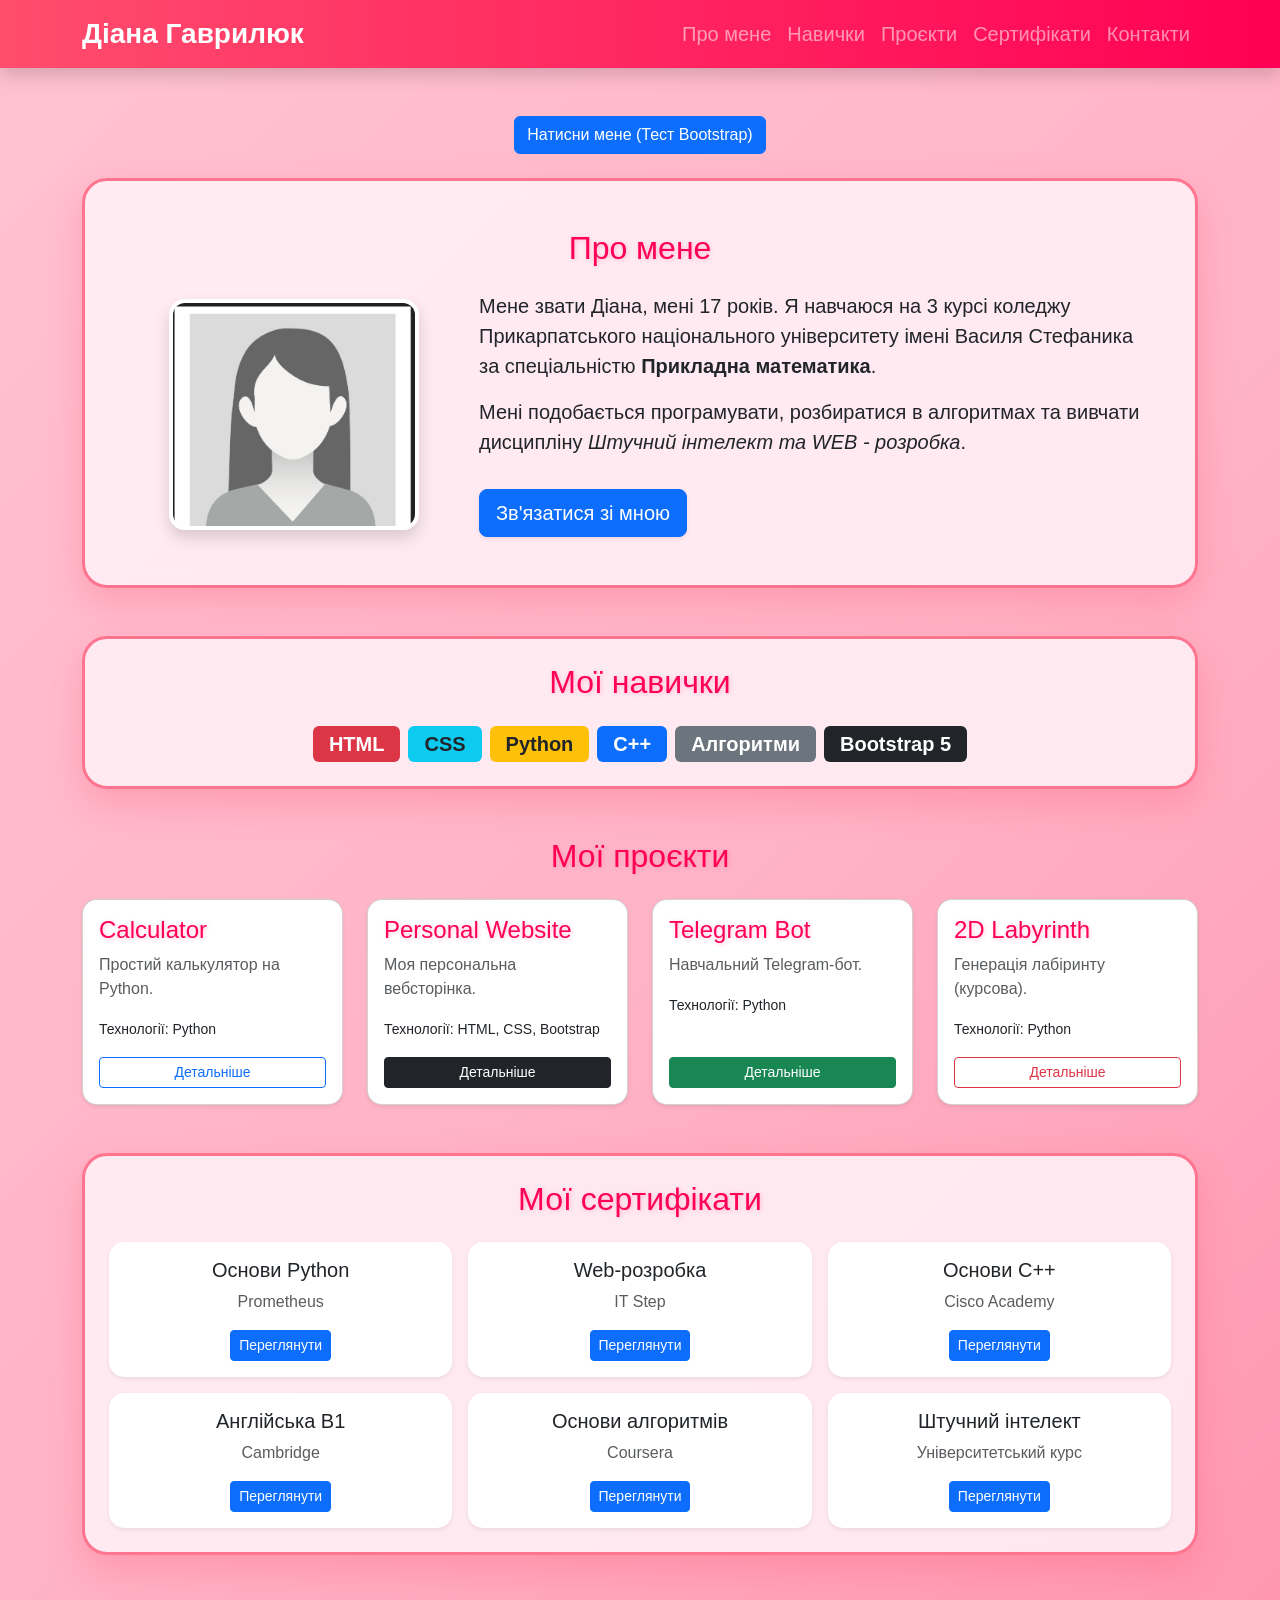
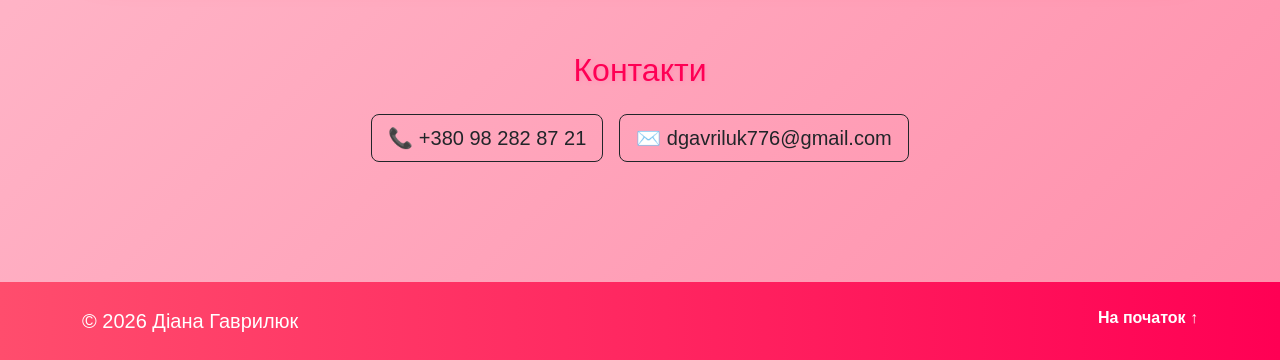
<file: PRactice_4/index.html>
<!DOCTYPE html>
<html lang="uk">
<head>
    <meta charset="UTF-8">
    <meta name="viewport" content="width=device-width, initial-scale=1.0">
    <title>Персональна сторінка — Діана Гаврилюк</title>
    <link href="https://cdn.jsdelivr.net/npm/bootstrap@5.3.2/dist/css/bootstrap.min.css" rel="stylesheet">
    <link rel="stylesheet" href="style.css">
</head>
<body id="top" class="d-flex flex-column min-vh-100">

    <nav class="navbar navbar-expand-lg navbar-dark sticky-top page-header shadow">
        <div class="container">
            <a class="navbar-brand fw-bold fs-3" href="#">Діана Гаврилюк</a>
            <button class="navbar-toggler" type="button" data-bs-toggle="collapse" data-bs-target="#navbarNav">
                <span class="navbar-toggler-icon"></span>
            </button>
            <div class="collapse navbar-collapse" id="navbarNav">
                <ul class="navbar-nav ms-auto fs-5">
                    <li class="nav-item"><a class="nav-link" href="#about">Про мене</a></li>
                    <li class="nav-item"><a class="nav-link" href="#skills">Навички</a></li>
                    <li class="nav-item"><a class="nav-link" href="#projects">Проєкти</a></li>
                    <li class="nav-item"><a class="nav-link" href="#certificates">Сертифікати</a></li>
                    <li class="nav-item"><a class="nav-link" href="#contacts">Контакти</a></li>
                </ul>
            </div>
        </div>
    </nav>

    <main class="container my-5 flex-grow-1">
        
        <div class="text-center mb-4">
            <button class="btn btn-primary">Натисни мене (Тест Bootstrap)</button>
        </div>

        <section id="about" class="custom-section p-4 p-md-5 mb-5 text-center text-md-start">
            <h2 class="mb-4 text-center custom-title">Про мене</h2>
            <div class="row align-items-center">
                <div class="col-md-4 mb-4 mb-md-0 text-center">
                    <img class="img-fluid rounded-4 border border-4 border-white shadow" src="images/photo.jpg" alt="Моя фотографія" style="max-width: 250px;">
                </div>
                <div class="col-md-8">
                    <p class="fs-5 text-dark">
                        Мене звати Діана, мені 17 років. Я навчаюся на 3 курсі коледжу Прикарпатського національного університету імені Василя Стефаника за спеціальністю <strong>Прикладна математика</strong>.
                    </p>
                    <p class="fs-5 text-dark">
                        Мені подобається програмувати, розбиратися в алгоритмах та вивчати дисципліну <em>Штучний інтелект та WEB - розробка</em>.
                    </p>
                    <a href="#contacts" class="btn btn-primary btn-lg mt-3 shadow-sm">Зв'язатися зі мною</a>
                </div>
            </div>
        </section>

        <section id="skills" class="custom-section p-4 mb-5 text-center">
            <h2 class="mb-4 custom-title">Мої навички</h2>
            <div class="d-flex justify-content-center flex-wrap gap-2">
                <span class="badge bg-danger fs-5 py-2 px-3">HTML</span>
                <span class="badge bg-info text-dark fs-5 py-2 px-3">CSS</span>
                <span class="badge bg-warning text-dark fs-5 py-2 px-3">Python</span>
                <span class="badge bg-primary fs-5 py-2 px-3">C++</span>
                <span class="badge bg-secondary fs-5 py-2 px-3">Алгоритми</span>
                <span class="badge bg-dark fs-5 py-2 px-3">Bootstrap 5</span>
            </div>
        </section>

        <section id="projects" class="mb-5">
            <h2 class="text-center mb-4 custom-title">Мої проєкти</h2>
            <div class="row g-4">
                <div class="col-md-6 col-lg-3">
                    <div class="card h-100 shadow-sm custom-card">
                        <div class="card-body d-flex flex-column">
                            <h5 class="card-title custom-title fs-4">Calculator</h5>
                            <p class="card-text text-muted">Простий калькулятор на Python.</p>
                            <p class="card-text"><small>Технології: Python</small></p>
                            <a href="https://github.com/dianahavryliuk24-ops/-2_-" target="_blank" class="btn btn-outline-primary btn-sm mt-auto">Детальніше</a>
                        </div>
                    </div>
                </div>
                <div class="col-md-6 col-lg-3">
                    <div class="card h-100 shadow-sm custom-card">
                        <div class="card-body d-flex flex-column">
                            <h5 class="card-title custom-title fs-4">Personal Website</h5>
                            <p class="card-text text-muted">Моя персональна вебсторінка.</p>
                            <p class="card-text"><small>Технології: HTML, CSS, Bootstrap</small></p>
                            <a href="index.html" class="btn btn-dark btn-sm mt-auto">Детальніше</a>
                        </div>
                    </div>
                </div>
                <div class="col-md-6 col-lg-3">
                    <div class="card h-100 shadow-sm custom-card">
                        <div class="card-body d-flex flex-column">
                            <h5 class="card-title custom-title fs-4">Telegram Bot</h5>
                            <p class="card-text text-muted">Навчальний Telegram-бот.</p>
                            <p class="card-text"><small>Технології: Python</small></p>
                            <a href="telegram-bot.html" class="btn btn-success btn-sm mt-auto">Детальніше</a>
                        </div>
                    </div>
                </div>
                <div class="col-md-6 col-lg-3">
                    <div class="card h-100 shadow-sm custom-card">
                        <div class="card-body d-flex flex-column">
                            <h5 class="card-title custom-title fs-4">2D Labyrinth</h5>
                            <p class="card-text text-muted">Генерація лабіринту (курсова).</p>
                            <p class="card-text"><small>Технології: Python</small></p>
                            <a href="#" class="btn btn-outline-danger btn-sm mt-auto">Детальніше</a>
                        </div>
                    </div>
                </div>
            </div>
        </section>

        <section id="certificates" class="custom-section p-4 mb-5">
            <h2 class="text-center mb-4 custom-title">Мої сертифікати</h2>
            <div class="row g-3">
                <div class="col-12 col-md-6 col-lg-4">
                    <div class="card h-100 border-0 shadow-sm">
                        <div class="card-body text-center">
                            <h5 class="card-title">Основи Python</h5>
                            <p class="card-text text-muted">Prometheus</p>
                            <button class="btn btn-primary btn-sm">Переглянути</button>
                        </div>
                    </div>
                </div>
                <div class="col-12 col-md-6 col-lg-4">
                    <div class="card h-100 border-0 shadow-sm">
                        <div class="card-body text-center">
                            <h5 class="card-title">Web-розробка</h5>
                            <p class="card-text text-muted">IT Step</p>
                            <button class="btn btn-primary btn-sm">Переглянути</button>
                        </div>
                    </div>
                </div>
                <div class="col-12 col-md-6 col-lg-4">
                    <div class="card h-100 border-0 shadow-sm">
                        <div class="card-body text-center">
                            <h5 class="card-title">Основи C++</h5>
                            <p class="card-text text-muted">Cisco Academy</p>
                            <button class="btn btn-primary btn-sm">Переглянути</button>
                        </div>
                    </div>
                </div>
                <div class="col-12 col-md-6 col-lg-4">
                    <div class="card h-100 border-0 shadow-sm">
                        <div class="card-body text-center">
                            <h5 class="card-title">Англійська B1</h5>
                            <p class="card-text text-muted">Cambridge</p>
                            <button class="btn btn-primary btn-sm">Переглянути</button>
                        </div>
                    </div>
                </div>
                <div class="col-12 col-md-6 col-lg-4">
                    <div class="card h-100 border-0 shadow-sm">
                        <div class="card-body text-center">
                            <h5 class="card-title">Основи алгоритмів</h5>
                            <p class="card-text text-muted">Coursera</p>
                            <button class="btn btn-primary btn-sm">Переглянути</button>
                        </div>
                    </div>
                </div>
                <div class="col-12 col-md-6 col-lg-4">
                    <div class="card h-100 border-0 shadow-sm">
                        <div class="card-body text-center">
                            <h5 class="card-title">Штучний інтелект</h5>
                            <p class="card-text text-muted">Університетський курс</p>
                            <button class="btn btn-primary btn-sm">Переглянути</button>
                        </div>
                    </div>
                </div>
            </div>
        </section>

        <section id="contacts" class="text-center mb-4 py-5">
            <h2 class="mb-4 custom-title">Контакти</h2>
            <div class="d-flex justify-content-center gap-3 flex-wrap">
                <a href="tel:+380982828721" class="btn btn-outline-dark btn-lg">📞 +380 98 282 87 21</a>
                <a href="mailto:dgavriluk776@gmail.com" class="btn btn-outline-dark btn-lg">✉️ dgavriluk776@gmail.com</a>
            </div>
        </section>
    </main>

    <footer class="page-header py-4 text-center mt-auto">
        <div class="container d-flex justify-content-between text-white">
            <p class="mb-0 fs-5">© 2026 Діана Гаврилюк</p>
            <a href="#top" class="text-white text-decoration-none fw-bold">На початок ↑</a>
        </div>
    </footer>

    <script src="https://cdn.jsdelivr.net/npm/bootstrap@5.3.2/dist/js/bootstrap.bundle.min.js"></script>
</body>
</html>
</file>
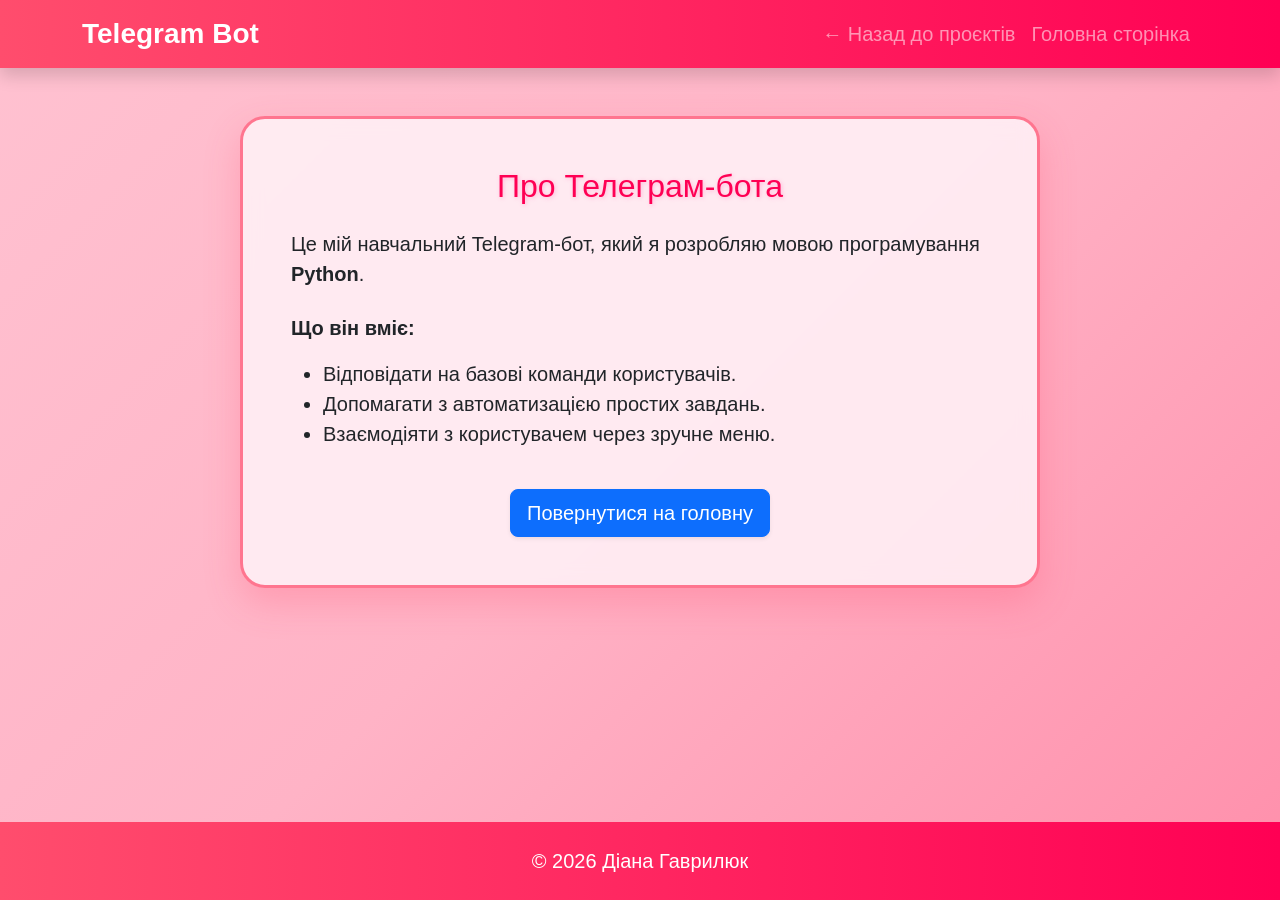
<file: PRactice_4/telegram-bot.html>
<!DOCTYPE html>
<html lang="uk">
<head>
    <meta charset="UTF-8">
    <meta name="viewport" content="width=device-width, initial-scale=1.0">
    <title>Telegram Bot — Проєкт Діани</title>
    <link href="https://cdn.jsdelivr.net/npm/bootstrap@5.3.2/dist/css/bootstrap.min.css" rel="stylesheet">
    <link rel="stylesheet" href="style.css">
</head>
<body id="top" class="d-flex flex-column min-vh-100">

    <nav class="navbar navbar-expand-lg navbar-dark sticky-top page-header shadow">
        <div class="container">
            <a class="navbar-brand fw-bold fs-3" href="index.html">Telegram Bot</a>
            <button class="navbar-toggler" type="button" data-bs-toggle="collapse" data-bs-target="#navbarNav">
                <span class="navbar-toggler-icon"></span>
            </button>
            <div class="collapse navbar-collapse" id="navbarNav">
                <ul class="navbar-nav ms-auto fs-5">
                    <li class="nav-item"><a class="nav-link" href="index.html#projects">← Назад до проєктів</a></li>
                    <li class="nav-item"><a class="nav-link" href="index.html">Головна сторінка</a></li>
                </ul>
            </div>
        </div>
    </nav>

    <main class="container my-5 flex-grow-1">
        <section class="custom-section p-4 p-md-5 mx-auto" style="max-width: 800px;">
            <h2 class="mb-4 text-center custom-title">Про Телеграм-бота</h2>
            <div class="text-center text-md-start">
                <p class="fs-5 text-dark">
                    Це мій навчальний Telegram-бот, який я розробляю мовою програмування <strong>Python</strong>.
                </p>
                <p class="fs-5 text-dark mt-4">
                    <strong>Що він вміє:</strong>
                </p>
                <ul class="fs-5 text-dark text-start d-inline-block">
                    <li>Відповідати на базові команди користувачів.</li>
                    <li>Допомагати з автоматизацією простих завдань.</li>
                    <li>Взаємодіяти з користувачем через зручне меню.</li>
                </ul>
                <div class="text-center mt-4">
                    <a href="index.html" class="btn btn-primary btn-lg shadow-sm">Повернутися на головну</a>
                </div>
            </div>
        </section>
    </main>

    <footer class="page-header py-4 text-center mt-auto">
        <div class="container text-white">
            <p class="mb-0 fs-5">© 2026 Діана Гаврилюк</p>
        </div>
    </footer>

    <script src="https://cdn.jsdelivr.net/npm/bootstrap@5.3.2/dist/js/bootstrap.bundle.min.js"></script>
</body>
</html>
</file>
<file: PRactice_4/style.css>
body {
    background: linear-gradient(135deg, #ffc2d1 0%, #ffb3c6 50%, #ff8fab 100%);
    font-family: 'Trebuchet MS', sans-serif;
}

.page-header {
    background: linear-gradient(90deg, #ff4d6d 0%, #ff0054 100%);
}

.custom-title {
    color: #ff0054;
    text-shadow: 1px 1px 4px rgba(255, 105, 180, 0.4);
}

.custom-section {
    background-color: rgba(255, 240, 245, 0.9);
    backdrop-filter: blur(10px);
    border: 3px solid #ff758f;
    border-radius: 25px;
    box-shadow: 0 15px 35px rgba(255, 77, 109, 0.25);
    transition: transform 0.3s ease, box-shadow 0.3s ease;
}

.custom-section:hover {
    transform: translateY(-3px);
    box-shadow: 0 20px 40px rgba(255, 20, 147, 0.35);
}

.card {
    transition: transform 0.4s ease, box-shadow 0.4s ease !important;
    border-radius: 15px;
}

.card:hover {
    transform: translateY(-8px) scale(1.02);
    box-shadow: 0 15px 35px rgba(255, 0, 84, 0.4) !important;
    border-color: #ff0054 !important;
}

.btn, .badge {
    transition: transform 0.3s ease, box-shadow 0.3s ease !important;
}

.btn:hover, .badge:hover {
    transform: translateY(-5px) scale(1.05);
    box-shadow: 0 10px 20px rgba(0, 0, 0, 0.2);
}
</file>
